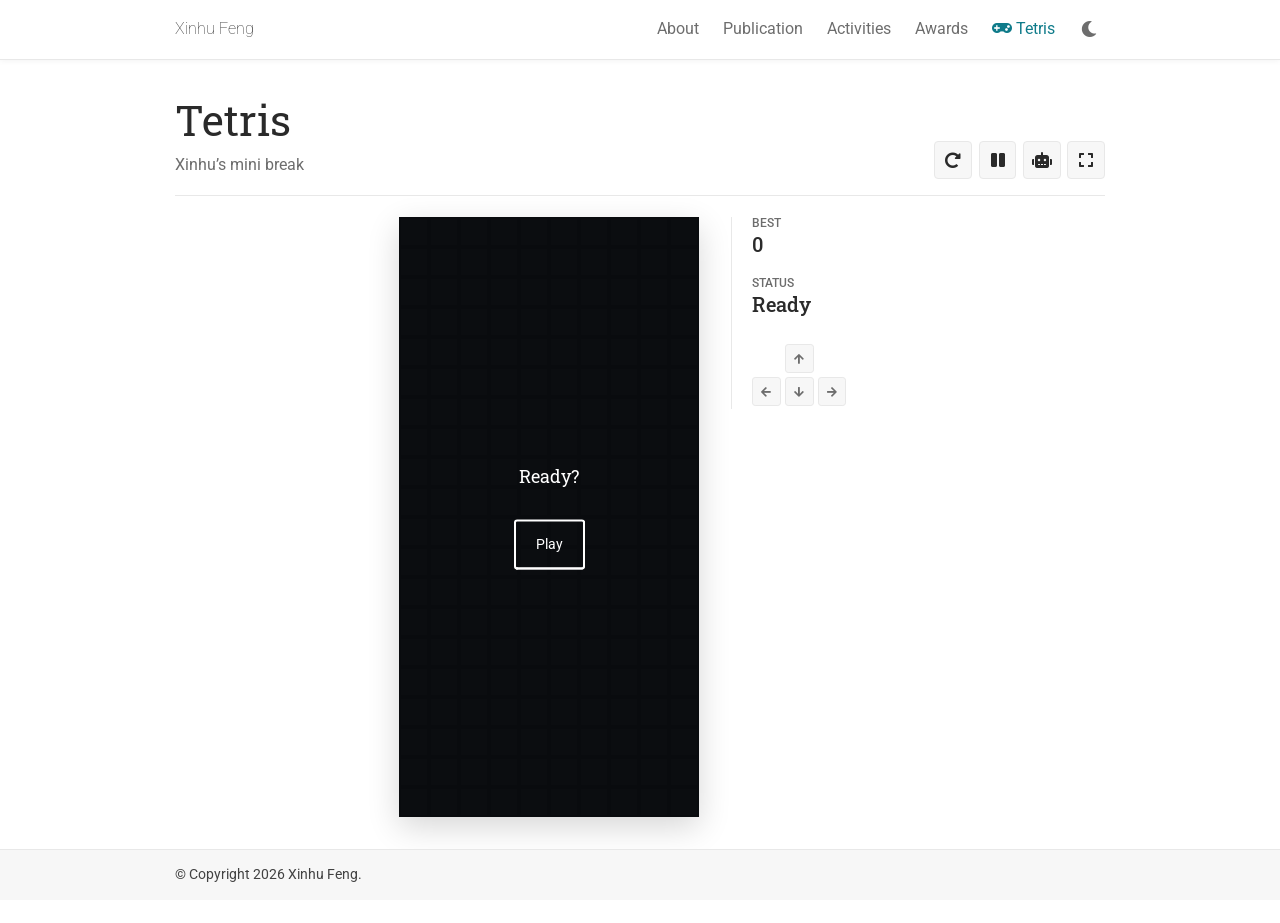
<file: tetris/index.html>
<!DOCTYPE html>
<html lang="en">
<head>
  <meta charset="utf-8">
  <meta name="viewport" content="width=device-width, initial-scale=1, shrink-to-fit=no">
  <meta http-equiv="X-UA-Compatible" content="IE=edge">
  <title>Tetris | Xinhu Feng</title>
  <meta name="author" content="Xinhu Feng">
  <meta name="description" content="Play Tetris on Xinhu Feng's personal website.">
  <link href="https://cdn.jsdelivr.net/npm/bootstrap@4.6.1/dist/css/bootstrap.min.css" rel="stylesheet">
  <link rel="stylesheet" href="https://cdn.jsdelivr.net/npm/@fortawesome/fontawesome-free@5.15.4/css/all.min.css">
  <link rel="stylesheet" href="https://fonts.googleapis.com/css?family=Roboto:300,400,500,700|Roboto+Slab:300,400,500">
  <link rel="stylesheet" href="/assets/css/main.css">
  <link rel="stylesheet" href="/assets/vendor/blockrain/blockrain.css">
  <link rel="stylesheet" href="/assets/css/tetris.css">
</head>
<body class="fixed-top-nav tetris-page">
  <header>
    <nav id="navbar" class="navbar navbar-light navbar-expand-sm fixed-top">
      <div class="container">
        <a class="navbar-brand title font-weight-lighter" href="/">Xinhu Feng</a>
        <button class="navbar-toggler collapsed ml-auto" type="button" data-toggle="collapse" data-target="#navbarNav" aria-controls="navbarNav" aria-expanded="false" aria-label="Toggle navigation">
          <span class="sr-only">Toggle navigation</span>
          <span class="icon-bar top-bar"></span>
          <span class="icon-bar middle-bar"></span>
          <span class="icon-bar bottom-bar"></span>
        </button>
        <div class="collapse navbar-collapse text-right" id="navbarNav">
          <ul class="navbar-nav ml-auto flex-nowrap">
            <li class="nav-item"><a class="nav-link" href="/">About</a></li>
            <li class="nav-item"><a class="nav-link" href="/publication/">Publication</a></li>
            <li class="nav-item"><a class="nav-link" href="/TaW/">Activities</a></li>
            <li class="nav-item"><a class="nav-link" href="/awards/">Awards</a></li>
            <li class="nav-item active"><a class="nav-link" href="/tetris/"><i class="fas fa-gamepad" aria-hidden="true"></i> Tetris<span class="sr-only">(current)</span></a></li>
            <li class="toggle-container">
              <button id="light-toggle" title="Change theme" aria-label="Change theme">
                <i class="fas fa-moon"></i>
                <i class="fas fa-sun"></i>
              </button>
            </li>
          </ul>
        </div>
      </div>
    </nav>
    <progress id="progress" value="0"></progress>
  </header>

  <main class="container tetris-main">
    <header class="tetris-heading">
      <div>
        <h1 class="post-title">Tetris</h1>
        <p class="post-description">Xinhu&rsquo;s mini break</p>
      </div>
      <div class="tetris-toolbar" role="toolbar" aria-label="Game controls">
        <button class="tetris-tool" id="tetris-restart" type="button" title="Restart game" aria-label="Restart game">
          <i class="fas fa-redo-alt" aria-hidden="true"></i>
        </button>
        <button class="tetris-tool" id="tetris-pause" type="button" title="Pause game" aria-label="Pause game" aria-pressed="false">
          <i class="fas fa-pause" aria-hidden="true"></i>
        </button>
        <button class="tetris-tool" id="tetris-autoplay" type="button" title="Toggle autoplay" aria-label="Toggle autoplay" aria-pressed="false">
          <i class="fas fa-robot" aria-hidden="true"></i>
        </button>
        <button class="tetris-tool" id="tetris-fullscreen" type="button" title="Enter fullscreen" aria-label="Enter fullscreen">
          <i class="fas fa-expand" aria-hidden="true"></i>
        </button>
      </div>
    </header>

    <section class="tetris-stage" id="tetris-stage" aria-label="Tetris game">
      <div class="tetris-board" id="tetris-game"></div>
      <aside class="tetris-meta" aria-live="polite">
        <div class="tetris-stat">
          <span class="tetris-stat-label">Best</span>
          <strong id="tetris-best">0</strong>
        </div>
        <div class="tetris-stat">
          <span class="tetris-stat-label">Status</span>
          <strong id="tetris-status">Ready</strong>
        </div>
        <div class="tetris-keyboard" aria-hidden="true">
          <span><i class="fas fa-arrow-left"></i></span>
          <span><i class="fas fa-arrow-up"></i></span>
          <span><i class="fas fa-arrow-right"></i></span>
          <span><i class="fas fa-arrow-down"></i></span>
        </div>
      </aside>
    </section>
  </main>

  <footer class="fixed-bottom">
    <div class="container mt-0">&copy; Copyright 2026 Xinhu Feng.</div>
  </footer>

  <script src="/assets/vendor/jquery-3.6.0.min.js"></script>
  <script src="https://cdn.jsdelivr.net/npm/bootstrap@4.6.1/dist/js/bootstrap.bundle.min.js"></script>
  <script src="/assets/vendor/blockrain/blockrain.jquery.min.js"></script>
  <script src="/assets/js/main.js"></script>
  <script src="/assets/js/tetris.js"></script>
</body>
</html>
</file>
<file: assets/css/main.css>
:root {
  --global-bg-color: #ffffff;
  --global-code-bg-color: #f7f7f7;
  --global-text-color: #2a2a2a;
  --global-text-color-light: #6d6d6d;
  --global-theme-color: #0f7b8a;
  --global-hover-color: #0a5d68;
  --global-footer-bg-color: #f7f7f7;
  --global-footer-text-color: #424242;
  --global-divider-color: #e8e8e8;
  --global-card-bg-color: #ffffff;
}

[data-theme="dark"] {
  --global-bg-color: #161718;
  --global-code-bg-color: #242629;
  --global-text-color: #e9e9e9;
  --global-text-color-light: #b9b9b9;
  --global-theme-color: #7fc9d2;
  --global-hover-color: #a9dce2;
  --global-footer-bg-color: #202225;
  --global-footer-text-color: #d5d5d5;
  --global-divider-color: #303236;
  --global-card-bg-color: #1d1f21;
}

html {
  scroll-behavior: smooth;
}

* {
  box-sizing: border-box;
}

body {
  background-color: var(--global-bg-color);
  color: var(--global-text-color);
  font-family: "Roboto", sans-serif;
  font-size: 1rem;
  line-height: 1.68;
  padding-top: 58px;
  padding-bottom: 74px;
  transition: background-color 0.2s ease, color 0.2s ease;
}

.fixed-top-nav:not(.tetris-page) {
  isolation: isolate;
}

html:not([data-theme="dark"]) .fixed-top-nav:not(.tetris-page) {
  --global-text-color-light: #515151;
  --global-theme-color: #075965;
}

.fixed-top-nav:not(.tetris-page)::before {
  background: url("../img/phd-bell-wide.jpg") center / cover no-repeat;
  content: "";
  inset: 0;
  opacity: 0.2;
  pointer-events: none;
  position: fixed;
  z-index: -1;
}

[data-theme="dark"] .fixed-top-nav:not(.tetris-page)::before {
  opacity: 0.16;
}

a,
a:hover {
  color: var(--global-theme-color);
}

a:hover {
  text-decoration: none;
  color: var(--global-hover-color);
}

.container {
  margin-left: auto;
  margin-right: auto;
  max-width: 960px;
  padding-left: 15px;
  padding-right: 15px;
  width: 100%;
}

main,
article,
p,
td {
  max-width: 100%;
  overflow-wrap: break-word;
}

.navbar {
  background-color: var(--global-bg-color);
  border-bottom: 1px solid var(--global-divider-color);
  box-shadow: 0 1px 6px rgba(0, 0, 0, 0.05);
  min-height: 58px;
}

.navbar .navbar-brand {
  color: var(--global-text-color);
  font-size: 1rem;
}

.navbar .navbar-brand.title {
  letter-spacing: 0;
}

.navbar .nav-link {
  color: var(--global-text-color-light) !important;
  padding: 0.5rem 0.75rem !important;
}

.navbar .nav-item.active .nav-link,
.navbar .nav-link:hover {
  color: var(--global-theme-color) !important;
}

.social a {
  display: inline-flex;
  align-items: center;
  justify-content: center;
  color: var(--global-text-color);
  font-size: 1.08rem;
  margin-right: 0.58rem;
  width: 1.35rem;
  height: 1.35rem;
}

.social a:hover {
  color: var(--global-theme-color);
}

.navbar-toggler {
  border: 0;
  padding: 0.25rem 0;
}

.navbar-toggler:focus {
  outline: none;
}

.icon-bar {
  background-color: var(--global-text-color);
  display: block;
  height: 2px;
  margin: 5px 0;
  transition: transform 0.2s ease, opacity 0.2s ease;
  width: 22px;
}

.navbar-toggler:not(.collapsed) .top-bar {
  transform: rotate(45deg) translate(5px, 5px);
}

.navbar-toggler:not(.collapsed) .middle-bar {
  opacity: 0;
}

.navbar-toggler:not(.collapsed) .bottom-bar {
  transform: rotate(-45deg) translate(5px, -5px);
}

.toggle-container {
  align-items: center;
  display: flex;
  justify-content: flex-end;
  padding-left: 0.4rem;
}

#light-toggle {
  align-items: center;
  background: transparent;
  border: 0;
  color: var(--global-text-color-light);
  cursor: pointer;
  display: inline-flex;
  height: 2rem;
  justify-content: center;
  padding: 0;
  width: 2rem;
}

#light-toggle:focus {
  outline: 1px solid var(--global-theme-color);
  outline-offset: 3px;
}

#light-toggle:hover {
  color: var(--global-theme-color);
}

#light-toggle .fa-sun {
  display: none;
}

[data-theme="dark"] #light-toggle .fa-moon {
  display: none;
}

[data-theme="dark"] #light-toggle .fa-sun {
  display: inline-block;
}

#progress {
  appearance: none;
  background: transparent;
  border: 0;
  height: 3px;
  left: 0;
  position: fixed;
  top: 58px;
  width: 100%;
  z-index: 1031;
}

#progress::-webkit-progress-bar {
  background: transparent;
}

#progress::-webkit-progress-value {
  background: var(--global-theme-color);
}

#progress::-moz-progress-bar {
  background: var(--global-theme-color);
}

.post {
  margin-top: 1.2rem;
}

.post-header {
  margin-bottom: 1.5rem;
}

.post-title {
  color: var(--global-text-color);
  font-family: "Roboto Slab", serif;
  font-size: 2.65rem;
  font-weight: 400;
  line-height: 1.25;
  margin-bottom: 0.35rem;
}

.post-description,
.desc {
  color: var(--global-text-color-light);
  font-size: 1rem;
  margin-bottom: 0;
}

article h2,
.activities h2.post-title {
  color: var(--global-text-color);
  font-family: "Roboto Slab", serif;
  font-size: 1.42rem;
  font-weight: 500;
  margin: 1.45rem 0 0.65rem;
}

article p {
  margin-bottom: 1rem;
}

.profile {
  margin: 0 0 1rem 2rem;
  max-width: 255px;
  padding-top: 2rem;
  text-align: center;
  width: 31%;
}

.profile img {
  aspect-ratio: 1;
  border: 1px solid var(--global-divider-color);
  box-shadow: 0 4px 16px rgba(0, 0, 0, 0.12);
  object-fit: cover;
  width: 100%;
}

.profile .address {
  color: var(--global-text-color-light);
  font-size: 0.86rem;
  line-height: 1.35;
  margin-top: 0.7rem;
}

.news {
  margin-top: 0.4rem;
}

.news table {
  color: var(--global-text-color);
  margin-bottom: 1.25rem;
}

.news th {
  color: var(--global-text-color-light);
  font-weight: 500;
  white-space: nowrap;
  width: 8.5rem;
}

.news td {
  color: var(--global-text-color);
}

.page-social {
  margin-top: 1.5rem;
  text-align: center;
}

.page-social .contact-icons a {
  font-size: 1.45rem;
  margin: 0 0.4rem;
}

.publications .year {
  border-top: 1px solid var(--global-divider-color);
  color: var(--global-text-color);
  font-family: "Roboto Slab", serif;
  font-size: 1.55rem;
  font-weight: 500;
  margin: 1.3rem 0 0.75rem;
  padding-top: 0.95rem;
}

.bibliography {
  list-style: none;
  margin: 0;
  padding: 0;
}

.bibliography li {
  margin-bottom: 1.65rem;
}

.bibliography .row {
  align-items: flex-start;
}

.bibliography .preview {
  margin-bottom: 0.8rem;
}

.publication-image {
  aspect-ratio: 4 / 3;
  border: 1px solid var(--global-divider-color);
  border-radius: 0.25rem;
  box-shadow: 0 2px 9px rgba(0, 0, 0, 0.08);
  display: block;
  object-fit: cover;
  object-position: center;
  width: 100%;
}

.publication-thumb {
  aspect-ratio: 4 / 3;
  border: 1px solid var(--global-divider-color);
  border-radius: 0.25rem;
  box-shadow: 0 2px 9px rgba(0, 0, 0, 0.08);
  min-height: 74px;
  overflow: hidden;
  position: relative;
}

.publication-thumb::before,
.publication-thumb::after {
  content: "";
  position: absolute;
}

.publication-thumb::before {
  border: 2px solid rgba(255, 255, 255, 0.72);
  border-left: 0;
  border-right: 0;
  height: 46%;
  left: 13%;
  top: 27%;
  transform: skewX(-12deg);
  width: 74%;
}

.publication-thumb::after {
  background: rgba(255, 255, 255, 0.78);
  border-radius: 999px;
  height: 9px;
  left: 18%;
  top: 47%;
  width: 64%;
}

.thumb-teal {
  background: linear-gradient(135deg, #0f7b8a, #86c7c3);
}

.thumb-gold {
  background: linear-gradient(135deg, #8b6f2f, #d3bd73);
}

.thumb-ink {
  background: linear-gradient(135deg, #2f3b46, #7c8a99);
}

.bibliography .title {
  color: var(--global-text-color);
  font-weight: 500;
  line-height: 1.45;
  margin-bottom: 0.15rem;
}

.bibliography .author,
.bibliography .periodical {
  color: var(--global-text-color-light);
  font-size: 0.96rem;
}

.bibliography em {
  color: var(--global-text-color);
  font-style: normal;
  font-weight: 500;
}

.links {
  margin-top: 0.45rem;
}

.links .btn {
  background-color: var(--global-code-bg-color);
  border: 1px solid var(--global-divider-color);
  border-radius: 0.18rem;
  color: var(--global-theme-color);
  font-size: 0.75rem;
  margin-right: 0.35rem;
  padding: 0.25rem 0.56rem;
  text-transform: uppercase;
}

.links .btn:hover {
  background-color: var(--global-theme-color);
  border-color: var(--global-theme-color);
  color: #ffffff;
}

footer.fixed-bottom {
  background-color: var(--global-footer-bg-color);
  border-top: 1px solid var(--global-divider-color);
  color: var(--global-footer-text-color);
  font-size: 0.9rem;
  padding: 0.8rem 0;
  position: fixed;
}

.fixed-top-nav:not(.tetris-page) .navbar,
.fixed-top-nav:not(.tetris-page) footer.fixed-bottom {
  backdrop-filter: blur(8px);
  background-color: color-mix(in srgb, var(--global-bg-color) 84%, transparent);
}

@media (max-width: 575.98px) {
  body {
    padding-top: 58px;
  }

  .navbar-nav {
    padding-top: 0.5rem;
  }

  .navbar .nav-link {
    padding: 0.35rem 0 !important;
  }

  .toggle-container {
    padding-left: 0;
  }

  .post-title {
    font-size: 2.18rem;
  }

  .container {
    max-width: 100%;
  }

  .profile {
    float: none !important;
    margin: 0 auto 1.25rem;
    max-width: 210px;
    width: 68%;
  }

  .news th {
    width: 6rem;
  }

  .bibliography .col-sm-8 {
    padding-left: 15px;
  }
}

@media (max-aspect-ratio: 4/5) {
  .fixed-top-nav:not(.tetris-page)::before {
    background-image: url("../img/phd-bell-portrait.jpg");
  }

  .home-page .post {
    position: relative;
  }

  .home-page .post-header {
    min-height: 5rem;
    min-height: max(5rem, calc(77svh - 58px - 3rem));
    padding-right: 6rem;
  }

  .home-page .profile {
    float: none !important;
    margin: 0;
    padding: 0;
    position: absolute;
    right: 0;
    top: 0;
    width: 5rem;
  }
}
</file>
<file: assets/vendor/blockrain/blockrain.css>
.blockrain-game-holder {
  position: relative;
  padding: 0;
  margin: 0;
  color: #ffffff;
  font-size: 18px;
  line-height: 140%;
}

/* Touch Controls */
.blockrain-touch {
  position: absolute;
  width: 50px;
  height: 50px;
  display: block;
  border-radius: 100%;
  border: 1px solid white;
  background: rgba(255,255,255,0.2);
  z-index: 10;

  -webkit-touch-callout: none;
  -webkit-user-select: none;
  -moz-user-select: none;
  -ms-user-select: none;
  user-select: none;

  line-height: 50px;
  text-align: center;
}
.blockrain-touch:active {
  background: rgba(255,255,255,0.3);
}

.blockrain-touch-left {
  left: -60px;
  bottom: 10px;
}
.blockrain-touch-left::after {
  content: "<";
}
.blockrain-touch-right {
  right: -60px;
  bottom: 10px;
}
.blockrain-touch-right::after {
  content: ">";
}

.blockrain-touch-rotate-left {
  left: -60px;
  bottom: 80px;
}
.blockrain-touch-rotate-left::after {
  content: "<o";
}

.blockrain-touch-rotate-right {
  right: -60px;
  bottom: 80px;
}
.blockrain-touch-rotate-right::after {
  content: "o>";
}

.blockrain-touch-drop {
  left: 50%;
  margin-left: -25px;
  bottom: -60px;
}
.blockrain-touch-drop::after {
  content: ".";
}

/* Buttons */
.blockrain-btn {
  position: relative;
  display: inline-block;
  background: none;
  color: #ffffff;
  text-decoration: none;
  border: 2px solid #ffffff;
  padding: 15px 30px;
  font-size: 18px;
  text-align: center;
  cursor: default;
}
.blockrain-btn::before {
  position: absolute;
  content: "";
  top: 100%;
  left: 0px;
  bottom: 0px;
  right: 0px;
  border: 2px solid #ffffff;
  border-top: none;
  border-right: none;
  transition: all 0.2s ease;
}
.blockrain-btn::after {
  position: absolute;
  content: "";
  top: 0px;
  left: 100%;
  bottom: 0px;
  right: 0px;
  border: 2px solid #ffffff;
  border-left: none;
  border-bottom: none;
  transition: all 0.2s ease;
}

.blockrain-btn:hover::before {
  left: 5px;
  bottom: -8px;
  right: -8px;
}
.blockrain-btn:hover::after {
  top: 5px;
  bottom: -8px;
  right: -8px;
}


/* Score */
.blockrain-score-holder {
  position: absolute;
  top: 20px;
  right: 20px;
  text-align: right;
}
.blockrain-score-msg {
  font-size: 14px;  
  line-height: 100%;
  margin-bottom: 0.2em;
}
.blockrain-score-num {
  font-size: 20px;
  font-weight: bold;
}

/* Menu */
.blockrain-start-holder, .blockrain-game-over-holder {
  position: absolute;
  top: 0;
  left: 0;
  right: 0;
  bottom: 0;

  background: rgba(0,0,0,0.8);
  text-align: center;
}
.blockrain-start, .blockrain-game-over {
  position: absolute;
  top: 50%;
  width: 100%;
  transform: translateY(-50%);
}

.blockrain-start-msg, .blockrain-game-over-msg {
  font-size: 18px;
  margin-bottom: 30px;
}
</file>
<file: assets/css/tetris.css>
.tetris-page {
  overflow-x: hidden;
}

.tetris-main {
  padding-top: 2.2rem;
}

.tetris-heading {
  align-items: flex-end;
  border-bottom: 1px solid var(--global-divider-color);
  display: flex;
  justify-content: space-between;
  margin-bottom: 1.35rem;
  padding-bottom: 1rem;
}

.tetris-toolbar {
  display: flex;
  gap: 0.42rem;
}

.tetris-tool {
  align-items: center;
  background: var(--global-code-bg-color);
  border: 1px solid var(--global-divider-color);
  border-radius: 0.25rem;
  color: var(--global-text-color);
  cursor: pointer;
  display: inline-flex;
  height: 2.35rem;
  justify-content: center;
  padding: 0;
  width: 2.35rem;
}

.tetris-tool:hover,
.tetris-tool[aria-pressed="true"] {
  background: var(--global-theme-color);
  border-color: var(--global-theme-color);
  color: #ffffff;
}

.tetris-tool:focus-visible {
  outline: 2px solid var(--global-theme-color);
  outline-offset: 2px;
}

.tetris-stage {
  align-items: flex-start;
  display: grid;
  gap: 2rem;
  grid-template-columns: minmax(220px, 300px) 150px;
  justify-content: center;
  margin: 0 auto 2rem;
  min-height: min(600px, 68vh);
}

.tetris-board {
  aspect-ratio: 1 / 2;
  background: #111417;
  box-shadow: 0 10px 30px rgba(0, 0, 0, 0.16);
  max-width: 300px;
  width: min(300px, 34vh);
}

.tetris-meta {
  border-left: 1px solid var(--global-divider-color);
  color: var(--global-text-color);
  min-height: 12rem;
  padding-left: 1.25rem;
}

.tetris-stat {
  margin-bottom: 1.15rem;
}

.tetris-stat-label {
  color: var(--global-text-color-light);
  display: block;
  font-size: 0.72rem;
  font-weight: 500;
  line-height: 1.2;
  text-transform: uppercase;
}

.tetris-stat strong {
  display: block;
  font-family: "Roboto Slab", serif;
  font-size: 1.22rem;
  font-weight: 500;
  line-height: 1.4;
}

.tetris-keyboard {
  display: grid;
  gap: 0.25rem;
  grid-template-columns: repeat(3, 1.8rem);
  grid-template-rows: repeat(2, 1.8rem);
  margin-top: 1.65rem;
}

.tetris-keyboard span {
  align-items: center;
  background: var(--global-code-bg-color);
  border: 1px solid var(--global-divider-color);
  border-radius: 0.2rem;
  color: var(--global-text-color-light);
  display: flex;
  font-size: 0.7rem;
  justify-content: center;
}

.tetris-keyboard span:nth-child(1) {
  grid-column: 1;
  grid-row: 2;
}

.tetris-keyboard span:nth-child(2) {
  grid-column: 2;
  grid-row: 1;
}

.tetris-keyboard span:nth-child(3) {
  grid-column: 3;
  grid-row: 2;
}

.tetris-keyboard span:nth-child(4) {
  grid-column: 2;
  grid-row: 2;
}

.blockrain-game-holder {
  height: 100%;
  width: 100%;
}

.blockrain-start-holder,
.blockrain-game-over-holder {
  background: rgba(8, 11, 13, 0.88);
}

.blockrain-start-msg,
.blockrain-game-over-msg {
  font-family: "Roboto Slab", serif;
}

.blockrain-btn {
  border-radius: 0.2rem;
  cursor: pointer;
  font-family: "Roboto", sans-serif;
  font-size: 0.9rem;
  padding: 0.65rem 1.25rem;
}

.blockrain-score-holder {
  right: 0.75rem;
  top: 0.75rem;
}

.blockrain-score-msg {
  font-size: 0.68rem;
  text-transform: uppercase;
}

.blockrain-score-num {
  font-size: 1.05rem;
}

.blockrain-touch {
  background: var(--global-code-bg-color);
  border: 1px solid var(--global-divider-color);
  color: var(--global-text-color);
  font-size: 1.1rem;
}

.blockrain-touch-left::after {
  content: "\2190";
}

.blockrain-touch-right::after {
  content: "\2192";
}

.blockrain-touch-rotate-left::after {
  content: "\21BA";
}

.blockrain-touch-rotate-right::after {
  content: "\21BB";
}

.blockrain-touch-drop::after {
  content: "\2193";
}

.tetris-stage:fullscreen {
  align-items: center;
  background: var(--global-bg-color);
  height: 100vh;
  margin: 0;
  padding: 2rem;
  width: 100vw;
}

.tetris-stage:fullscreen .tetris-board {
  height: min(86vh, 760px);
  max-height: none;
  width: min(43vh, 380px);
}

@media (max-width: 575.98px) {
  .tetris-main {
    padding-top: 1.5rem;
  }

  .tetris-heading {
    align-items: flex-start;
    gap: 1rem;
  }

  .tetris-toolbar {
    display: grid;
    flex: none;
    grid-template-columns: repeat(2, 2.35rem);
  }

  .tetris-stage {
    gap: 1rem;
    grid-template-columns: minmax(210px, calc(100vw - 150px));
    justify-content: center;
    min-height: 0;
    padding-bottom: 4rem;
  }

  .tetris-board {
    grid-column: 1;
    grid-row: 2;
    width: 100%;
  }

  .tetris-meta {
    border-bottom: 1px solid var(--global-divider-color);
    border-left: 0;
    display: flex;
    gap: 2rem;
    grid-column: 1;
    grid-row: 1;
    min-height: 0;
    padding: 0 0 0.7rem;
  }

  .tetris-stat {
    margin-bottom: 0;
  }

  .tetris-keyboard {
    display: none;
  }

  .tetris-stat strong {
    font-size: 0.95rem;
    overflow-wrap: anywhere;
  }

  .blockrain-touch-left,
  .blockrain-touch-rotate-left {
    left: -54px;
  }

  .blockrain-touch-right,
  .blockrain-touch-rotate-right {
    right: -54px;
  }
}
</file>
